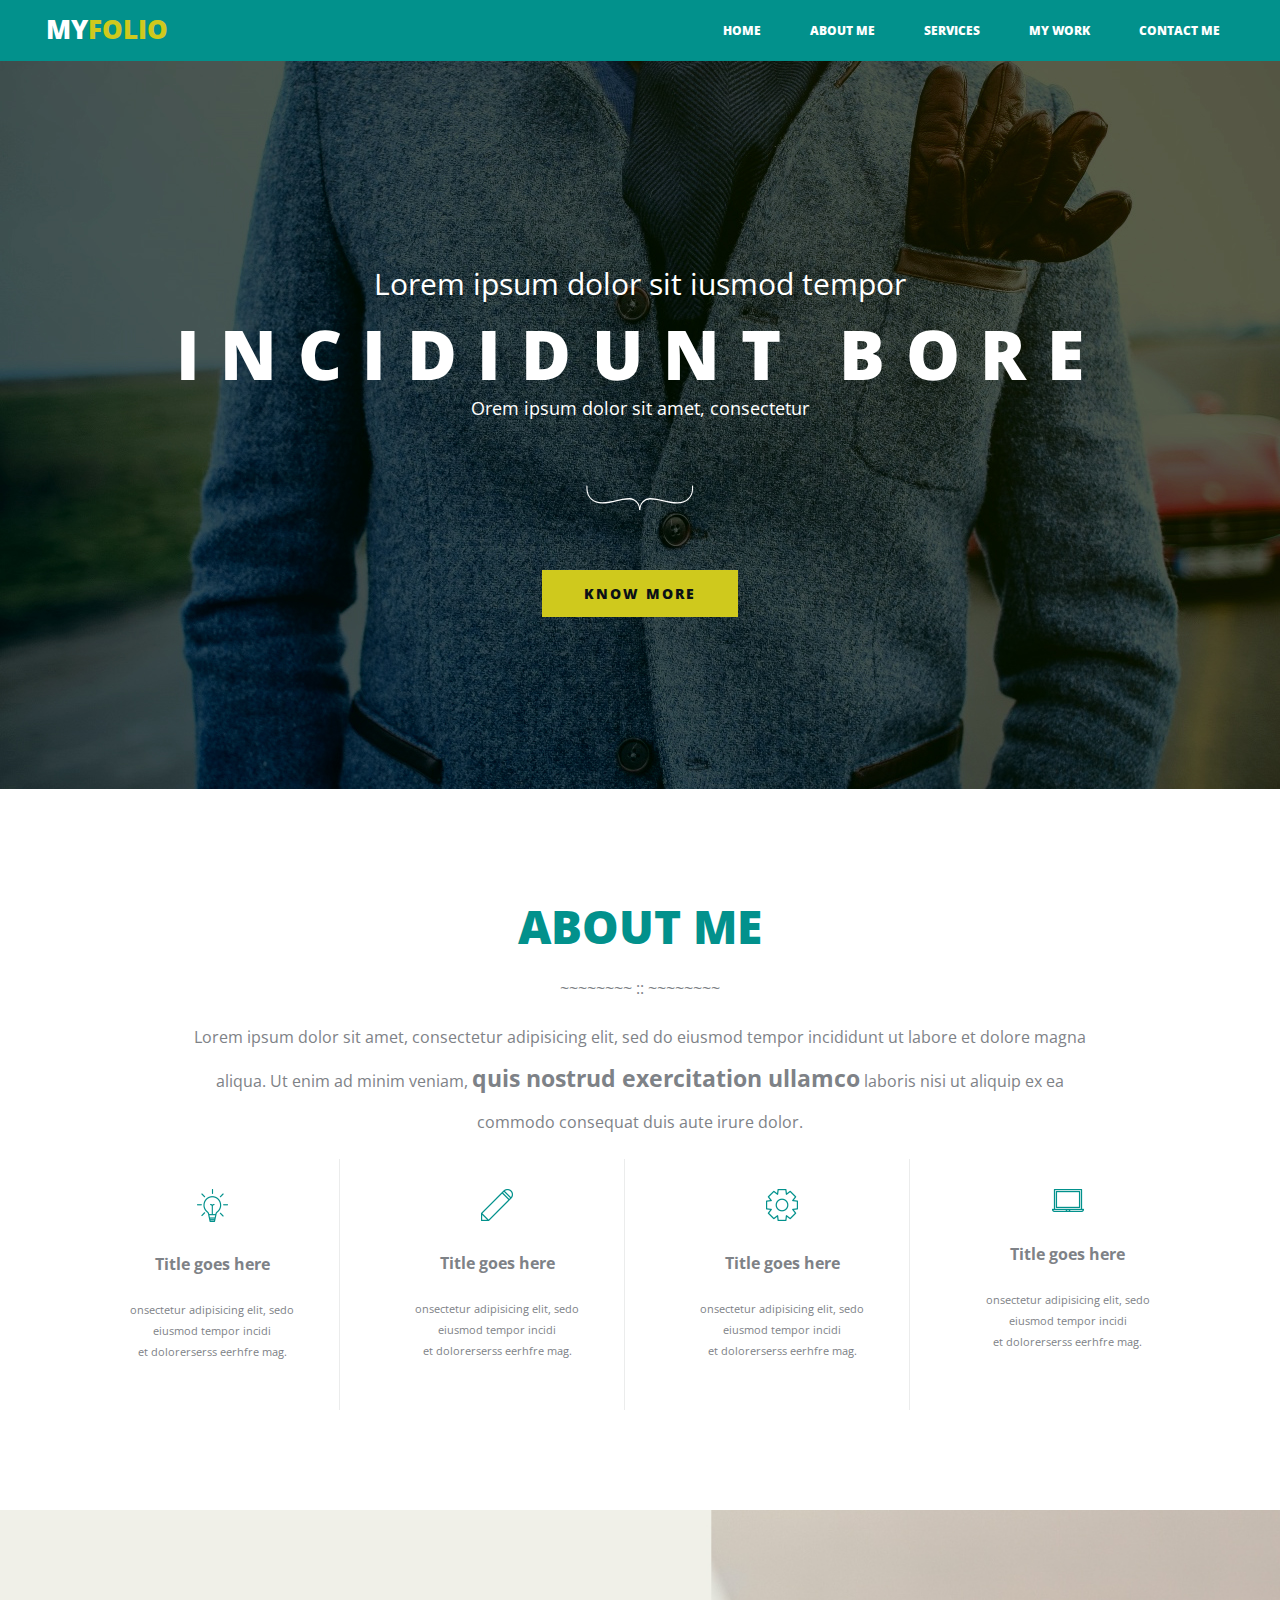
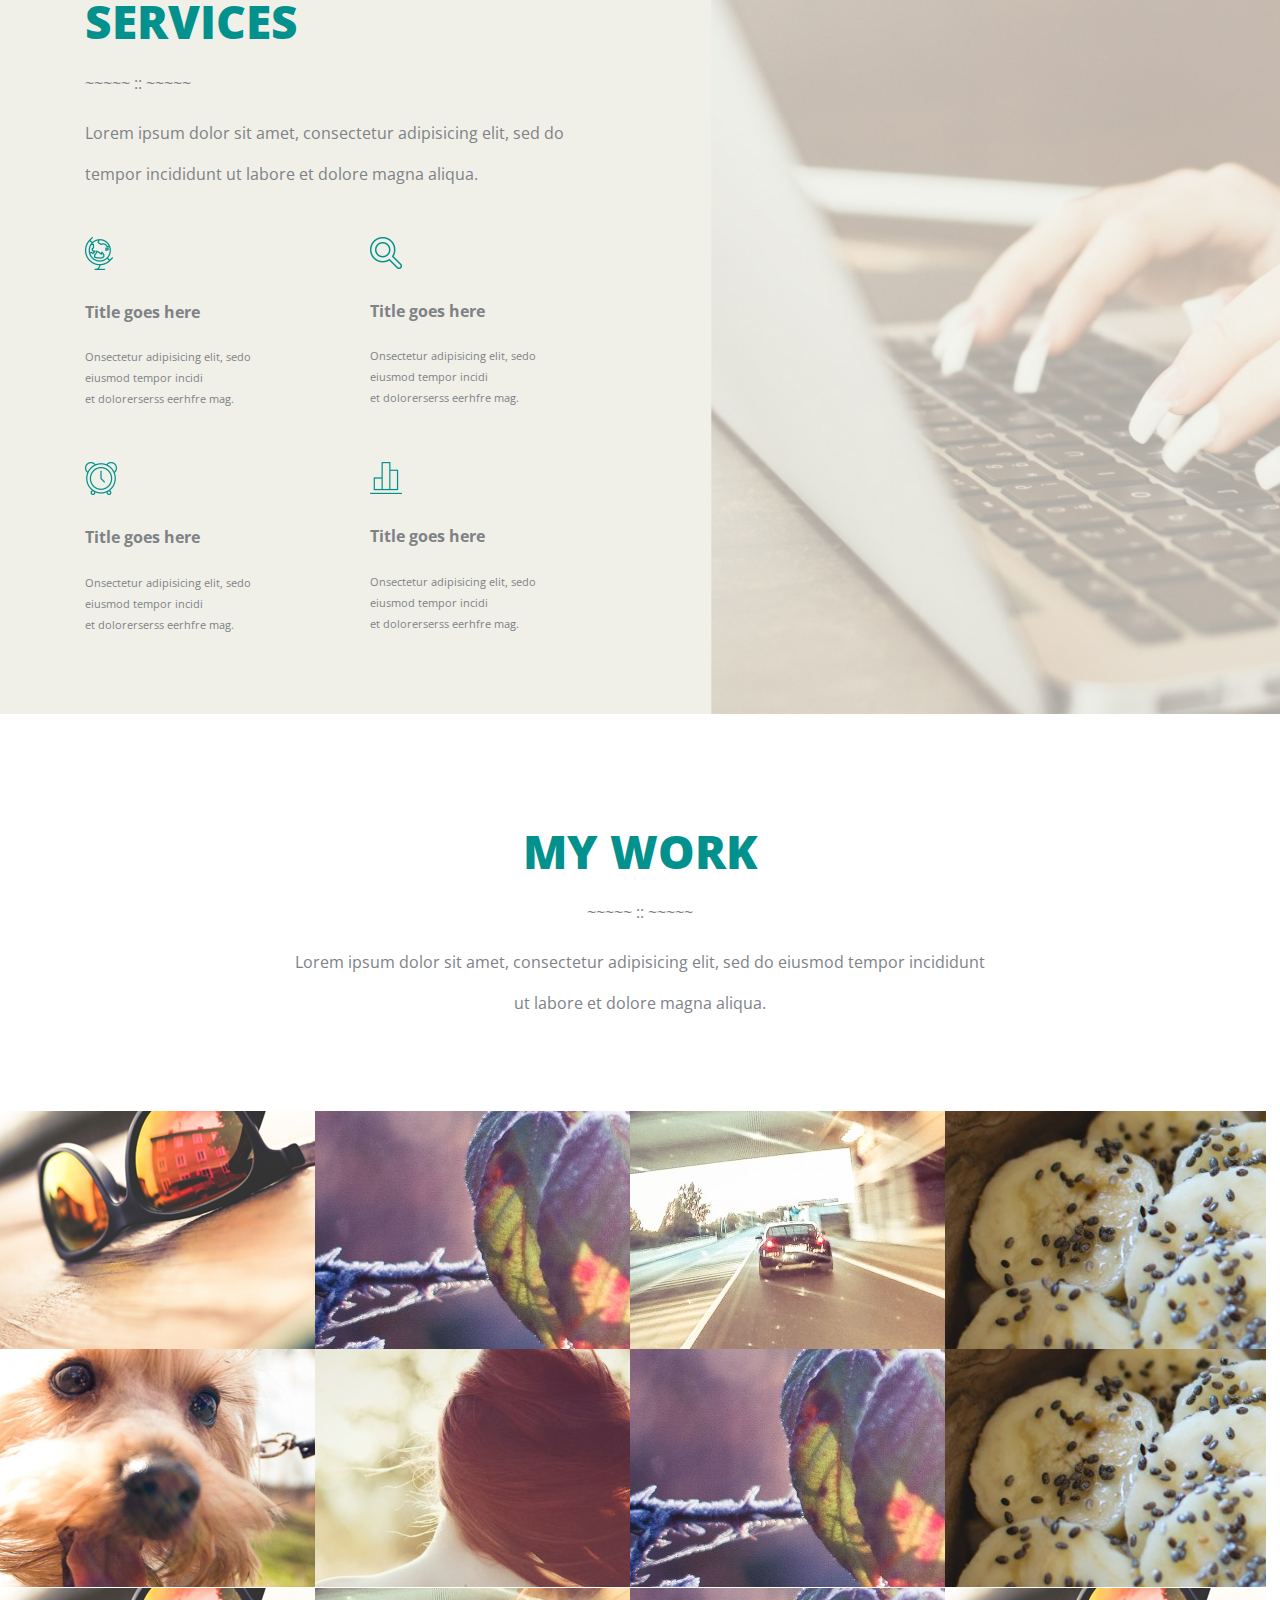
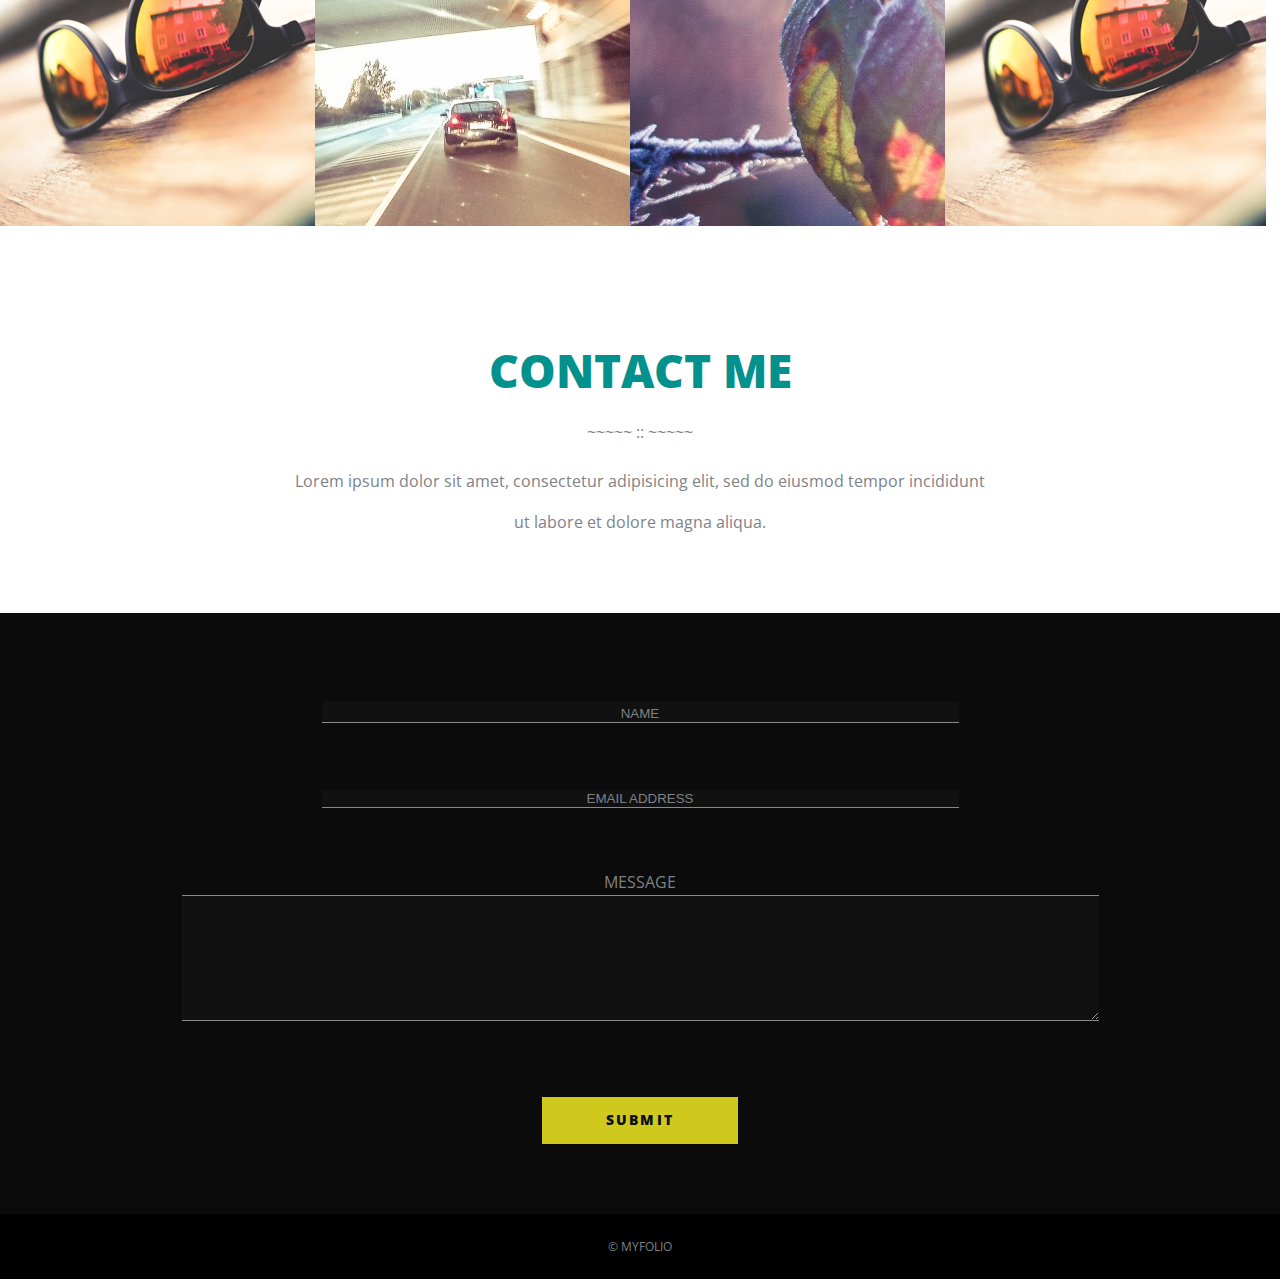
<file: myfolio/index.html>
<!DOCTYPE html>
<html lang="ru">

<head>

	<meta charset="utf-8">

	<title>Title</title>
	<meta name="description" content="">

	<meta http-equiv="X-UA-Compatible" content="IE=edge">
	<meta name="viewport" content="width=device-width, initial-scale=1, maximum-scale=1">

	<meta property="og:image" content="path/to/image.jpg">
	<link rel="shortcut icon" href="img/favicon/favicon.ico" type="image/x-icon">
	<link rel="apple-touch-icon" href="img/favicon/apple-touch-icon.png">
	<link rel="apple-touch-icon" sizes="72x72" href="img/favicon/apple-touch-icon-72x72.png">
	<link rel="apple-touch-icon" sizes="114x114" href="img/favicon/apple-touch-icon-114x114.png">

	<!-- Chrome, Firefox OS and Opera -->
	<meta name="theme-color" content="#000">
	<!-- Windows Phone -->
	<meta name="msapplication-navbutton-color" content="#000">
	<!-- iOS Safari -->
	<meta name="apple-mobile-web-app-status-bar-style" content="#000">

	<style>body { opacity: 0; overflow-x: hidden; } html { background-color: #fff; }</style>

</head>

<body>

	<section class="header">

		<!-- header navigation -->
		<div class="header__nav">
			<div class="container-fluid">
				<div class="row align-items-center justify-content-between">
					<div class="col-lg-4 col-md-4 col-xs-12">
						<div class="header__logo">
							<p>MY<span>FOLIO</span></p>
						</div>
					</div>
					<div class="col-lg-6 col-md-8 col-xs-12">
						<nav class="header__menu">
							<ul>
								<li><a href="#">Home</a></li>
								<li><a href="#">About me</a></li>
								<li><a href="#">Services</a></li>
								<li><a href="#">My work</a></li>
								<li><a href="#">Contact me</a></li>
							</ul>
						</nav>					
					</div>
				</div>
			</div>
		</div>
		<!-- header navigation -->
		
		<div class="header__main">

			<div class="container-fluid">
				<div class="row">
					<div class="col-lg-12">
						<p>Lorem ipsum dolor sit iusmod tempor</p> 
						<h1>incididunt bore</h1>
						<span>Orem ipsum dolor sit amet, consectetur </span> 
					</div>
					<div class="col-lg-12">
						<img src="img/header__figure.svg" alt="figure">
					</div>
					<div class="col-lg-12">
						<button>KNOW MORE</button>
					</div>
				</div>
			</div>

		</div>
		

	</section> <!-- header -->


	<section class="about section__b">
		<div class="container">
			<div class="row">
				<div class="col-lg-10 offset-lg-1">
					<h2>ABOUT ME</h2>
					<span>~~~~~~~~ :: ~~~~~~~~</span>
					<p>Lorem ipsum dolor sit amet, consectetur adipisicing elit, sed do eiusmod tempor incididunt ut labore et dolore magna aliqua. Ut enim ad minim veniam, <strong>quis nostrud exercitation ullamco</strong> laboris nisi ut aliquip ex ea 
					commodo consequat duis aute irure dolor.</p>
				</div>
			</div>
			<div class="about__items">
				<div class="row">

					<div class="col-lg-3 col-md-3 col-xs-3">
						<div class="about__item">
							<img src="img/about_item_1.svg" alt="about_item_1">
							<h4>Title goes here</h4>
							<p>onsectetur adipisicing elit, sedo <br> eiusmod tempor incidi <br>
							et dolorerserss eerhfre mag.</p>
						</div>
					</div>

					<div class="col-lg-3 col-md-3 col-xs-3">
						<div class="about__item">
							<img src="img/about_item_2.svg" alt="about_item_2">
							<h4>Title goes here</h4>
							<p>onsectetur adipisicing elit, sedo <br> eiusmod tempor incidi <br>
							et dolorerserss eerhfre mag.</p>
						</div>
					</div>

					<div class="col-lg-3 col-md-3 col-xs-3">
						<div class="about__item">
							<img src="img/about_item_3.svg" alt="about_item_3">
							<h4>Title goes here</h4>
							<p>onsectetur adipisicing elit, sedo <br> eiusmod tempor incidi <br>
							et dolorerserss eerhfre mag.</p>
						</div>
					</div>

					<div class="col-lg-3 col-md-3 col-xs-3">
						<div class="about__item none">
							<img src="img/about_item_4.svg" alt="about_item_4">
							<h4>Title goes here</h4>
							<p>onsectetur adipisicing elit, sedo <br> eiusmod tempor incidi <br>
							et dolorerserss eerhfre mag.</p>
						</div>
					</div>

				</div>
			</div>
		</div>
	</section>


	<section class="services section__b">
		<div class="container">
			<div class="row">
				<div class="col-lg-6">
					<div class="services__left">
						<h2>SERVICES</h2>
						<span>~~~~~ :: ~~~~~</span>
						<p>Lorem ipsum dolor sit amet, consectetur adipisicing elit, sed do <br>
						tempor incididunt ut labore et dolore magna aliqua.</p> <br>
						<div class="row">
							<div class="col-lg-6 col-md-4">
								<div class="services__left__item">
									<img src="img/services_item_1.svg" alt="services_item_1">
									<h4>Title goes here</h4>
									<p>Onsectetur adipisicing elit, sedo <br> eiusmod tempor incidi <br>
									et dolorerserss eerhfre mag.</p>
								</div>
							</div>
							<div class="col-lg-6 col-md-4">
								<div class="services__left__item">
									<img src="img/services_item_2.svg" alt="services_item_2">
									<h4>Title goes here</h4>
									<p>Onsectetur adipisicing elit, sedo <br> eiusmod tempor incidi <br>
									et dolorerserss eerhfre mag.</p>
								</div>
							</div>
							<div class="w-100"></div>
							<div class="col-lg-6 col-md-4">
								<div class="services__left__item">
									<img src="img/services_item_3.svg" alt="services_item_3">
									<h4>Title goes here</h4>
									<p>Onsectetur adipisicing elit, sedo <br> eiusmod tempor incidi <br>
									et dolorerserss eerhfre mag.</p>
								</div>
							</div>
							<div class="col-lg-6 col-md-4">
								<div class="services__left__item">
									<img src="img/services_item_4.svg" alt="services_item_4">
									<h4>Title goes here</h4>
									<p>Onsectetur adipisicing elit, sedo <br> eiusmod tempor incidi <br>
									et dolorerserss eerhfre mag.</p>
								</div>
							</div>
						</div>
					</div>
				</div>
	<!-- 			<div class="col-lg-6">
					<div class="services__right">
						<img src="img/services.png" alt="services">
					</div>
				</div> -->
			</div>
		</div>
	</section>


	<section class="work section__b">
		<div class="container">
			<div class="row">
				<div class="col-lg-10 offset-lg-1">
					<h2>My Work</h2>
					<span>~~~~~ :: ~~~~~</span>
					<p>Lorem ipsum dolor sit amet, consectetur adipisicing elit, sed do eiusmod tempor incididunt <br>
					ut labore et dolore magna aliqua.</p>
				</div>
			</div>
		</div>

		
		<div class="work__items">

			<div class="work__item">
				<img class="img-fluid" src="img/work_item_1.png" alt="work_item_1">
				<div class="work__item__description">
					<h4>Title goes here</h4>
					<p>onsectetur adipisicing elit, sedo <br> eiusmod tempor incidi <br>
					et dolorerserss eerhfre mag.</p>
				</div>
			</div>
			<div class="work__item">
				<img class="img-fluid" src="img/work_item_2.png" alt="work_item_2">
				<div class="work__item__description">
					<h4>Title goes here</h4>
					<p>onsectetur adipisicing elit, sedo <br> eiusmod tempor incidi <br>
					et dolorerserss eerhfre mag.</p>
				</div>
			</div>
			<div class="work__item">
				<img class="img-fluid" src="img/work_item_3.png" alt="work_item_3">
				<div class="work__item__description">
					<h4>Title goes here</h4>
					<p>onsectetur adipisicing elit, sedo <br> eiusmod tempor incidi <br>
					et dolorerserss eerhfre mag.</p>
				</div>
			</div>
			<div class="work__item">
				<img class="img-fluid" src="img/work_item_4.png" alt="work_item_4">
				<div class="work__item__description">
					<h4>Title goes here</h4>
					<p>onsectetur adipisicing elit, sedo <br> eiusmod tempor incidi <br>
					et dolorerserss eerhfre mag.</p>
				</div>
			</div>
			<div class="work__item">
				<img class="img-fluid" src="img/work_item_5.png" alt="work_item_5">
				<div class="work__item__description">
					<h4>Title goes here</h4>
					<p>onsectetur adipisicing elit, sedo <br> eiusmod tempor incidi <br>
					et dolorerserss eerhfre mag.</p>
				</div>
			</div>
			<div class="work__item">
				<img class="img-fluid" src="img/work_item_6.png" alt="work_item_6">
				<div class="work__item__description">
					<h4>Title goes here</h4>
					<p>onsectetur adipisicing elit, sedo <br> eiusmod tempor incidi <br>
					et dolorerserss eerhfre mag.</p>
				</div>
			</div>
			<div class="work__item">
				<img class="img-fluid" src="img/work_item_2.png" alt="work_item_7">
				<div class="work__item__description">
					<h4>Title goes here</h4>
					<p>onsectetur adipisicing elit, sedo <br> eiusmod tempor incidi <br>
					et dolorerserss eerhfre mag.</p>
				</div>
			</div>
			<div class="work__item">
				<img class="img-fluid" src="img/work_item_4.png" alt="work_item_8">
				<div class="work__item__description">
					<h4>Title goes here</h4>
					<p>onsectetur adipisicing elit, sedo <br> eiusmod tempor incidi <br>
					et dolorerserss eerhfre mag.</p>
				</div>
			</div>
			<div class="work__item">
				<img class="img-fluid" src="img/work_item_1.png" alt="work_item_9">
				<div class="work__item__description">
					<h4>Title goes here</h4>
					<p>onsectetur adipisicing elit, sedo <br> eiusmod tempor incidi <br>
					et dolorerserss eerhfre mag.</p>
				</div>
			</div>
			<div class="work__item">
				<img class="img-fluid" src="img/work_item_3.png" alt="work_item_10">
				<div class="work__item__description">
					<h4>Title goes here</h4>
					<p>onsectetur adipisicing elit, sedo <br> eiusmod tempor incidi <br>
					et dolorerserss eerhfre mag.</p>
				</div>
			</div>
			<div class="work__item">
				<img class="img-fluid" src="img/work_item_2.png" alt="work_item_11">
				<div class="work__item__description">
					<h4>Title goes here</h4>
					<p>onsectetur adipisicing elit, sedo <br> eiusmod tempor incidi <br>
					et dolorerserss eerhfre mag.</p>
				</div>
			</div>
			<div class="work__item">
				<img class="img-fluid" src="img/work_item_1.png" alt="work_item_12">
				<div class="work__item__description">
					<h4>Title goes here</h4>
					<p>onsectetur adipisicing elit, sedo <br> eiusmod tempor incidi <br>
					et dolorerserss eerhfre mag.</p>
				</div>
			</div>

		</div>


	</section>

	

	<section class="contact section__b">
		<div class="container">
			<div class="row">
				<div class="col-lg-10 offset-lg-1">
					<h2>Contact Me</h2>
					<span>~~~~~ :: ~~~~~</span>
					<p>Lorem ipsum dolor sit amet, consectetur adipisicing elit, sed do eiusmod tempor incididunt <br>
					ut labore et dolore magna aliqua.</p>
				</div>
			</div>
		</div>
	</section>

	<section class="form">
		<div class="container">
			<div class="row">
				<div class="col-lg-10 offset-lg-1">
					<form action="#">
						<p><input class="form__name" type="text" value="Name"></p> <br>
						<p><input class="form__email" type="text" value="Email Address"></p> <br>
						<p><label>Message</label><textarea class="form__message" cols="48" rows="8"></textarea>
						</p>
						<button>Submit</button>
					</form>
				</div>
			</div>
		</div>
	</section>

	<footer>
		<div class="container">
			<div class="row">
				<div class="col-lg-12">
					<p>© Myfolio</p>
				</div>
			</div>
		</div>
	</footer>

	
	<link rel="stylesheet" href="css/main.min.css">
	<script src="js/scripts.min.js"></script>

</body>
</html>
</file>
<file: myfolio/css/main.min.css>
/*!
 * Bootstrap Grid v4.0.0-beta.3 (https://getbootstrap.com)
 * Copyright 2011-2017 The Bootstrap Authors
 * Copyright 2011-2017 Twitter, Inc.
 * Licensed under MIT (https://github.com/twbs/bootstrap/blob/master/LICENSE)
 */@import url(https://fonts.googleapis.com/css?family=Open+Sans:400,800);@-ms-viewport{width:device-width}html{-webkit-box-sizing:border-box;box-sizing:border-box;-ms-overflow-style:scrollbar}*,::after,::before{-webkit-box-sizing:inherit;box-sizing:inherit}.container{width:100%;padding-right:15px;padding-left:15px;margin-right:auto;margin-left:auto}@media (min-width:576px){.container{max-width:540px}}@media (min-width:768px){.container{max-width:720px}}@media (min-width:992px){.container{max-width:960px}}@media (min-width:1200px){.container{max-width:1140px}}.container-fluid{width:100%;padding-right:15px;padding-left:15px;margin-right:auto;margin-left:auto}.row{display:-webkit-box;display:-ms-flexbox;display:-webkit-flex;display:flex;-ms-flex-wrap:wrap;-webkit-flex-wrap:wrap;flex-wrap:wrap;margin-right:-15px;margin-left:-15px}.no-gutters{margin-right:0;margin-left:0}.no-gutters>.col,.no-gutters>[class*=col-]{padding-right:0;padding-left:0}.col,.col-1,.col-10,.col-11,.col-12,.col-2,.col-3,.col-4,.col-5,.col-6,.col-7,.col-8,.col-9,.col-auto,.col-lg,.col-lg-1,.col-lg-10,.col-lg-11,.col-lg-12,.col-lg-2,.col-lg-3,.col-lg-4,.col-lg-5,.col-lg-6,.col-lg-7,.col-lg-8,.col-lg-9,.col-lg-auto,.col-md,.col-md-1,.col-md-10,.col-md-11,.col-md-12,.col-md-2,.col-md-3,.col-md-4,.col-md-5,.col-md-6,.col-md-7,.col-md-8,.col-md-9,.col-md-auto,.col-sm,.col-sm-1,.col-sm-10,.col-sm-11,.col-sm-12,.col-sm-2,.col-sm-3,.col-sm-4,.col-sm-5,.col-sm-6,.col-sm-7,.col-sm-8,.col-sm-9,.col-sm-auto,.col-xl,.col-xl-1,.col-xl-10,.col-xl-11,.col-xl-12,.col-xl-2,.col-xl-3,.col-xl-4,.col-xl-5,.col-xl-6,.col-xl-7,.col-xl-8,.col-xl-9,.col-xl-auto{position:relative;width:100%;min-height:1px;padding-right:15px;padding-left:15px}.col{-ms-flex-preferred-size:0;-webkit-flex-basis:0;flex-basis:0;-webkit-box-flex:1;-ms-flex-positive:1;-webkit-flex-grow:1;flex-grow:1;max-width:100%}.col-auto{-webkit-box-flex:0;-ms-flex:0 0 auto;-webkit-flex:0 0 auto;flex:0 0 auto;width:auto;max-width:none}.col-1{-webkit-box-flex:0;-ms-flex:0 0 8.333333%;-webkit-flex:0 0 8.333333%;flex:0 0 8.333333%;max-width:8.333333%}.col-2{-webkit-box-flex:0;-ms-flex:0 0 16.666667%;-webkit-flex:0 0 16.666667%;flex:0 0 16.666667%;max-width:16.666667%}.col-3{-webkit-box-flex:0;-ms-flex:0 0 25%;-webkit-flex:0 0 25%;flex:0 0 25%;max-width:25%}.col-4{-webkit-box-flex:0;-ms-flex:0 0 33.333333%;-webkit-flex:0 0 33.333333%;flex:0 0 33.333333%;max-width:33.333333%}.col-5{-webkit-box-flex:0;-ms-flex:0 0 41.666667%;-webkit-flex:0 0 41.666667%;flex:0 0 41.666667%;max-width:41.666667%}.col-6{-webkit-box-flex:0;-ms-flex:0 0 50%;-webkit-flex:0 0 50%;flex:0 0 50%;max-width:50%}.col-7{-webkit-box-flex:0;-ms-flex:0 0 58.333333%;-webkit-flex:0 0 58.333333%;flex:0 0 58.333333%;max-width:58.333333%}.col-8{-webkit-box-flex:0;-ms-flex:0 0 66.666667%;-webkit-flex:0 0 66.666667%;flex:0 0 66.666667%;max-width:66.666667%}.col-9{-webkit-box-flex:0;-ms-flex:0 0 75%;-webkit-flex:0 0 75%;flex:0 0 75%;max-width:75%}.col-10{-webkit-box-flex:0;-ms-flex:0 0 83.333333%;-webkit-flex:0 0 83.333333%;flex:0 0 83.333333%;max-width:83.333333%}.col-11{-webkit-box-flex:0;-ms-flex:0 0 91.666667%;-webkit-flex:0 0 91.666667%;flex:0 0 91.666667%;max-width:91.666667%}.col-12{-webkit-box-flex:0;-ms-flex:0 0 100%;-webkit-flex:0 0 100%;flex:0 0 100%;max-width:100%}.order-first{-webkit-box-ordinal-group:0;-ms-flex-order:-1;-webkit-order:-1;order:-1}.order-1{-webkit-box-ordinal-group:2;-ms-flex-order:1;-webkit-order:1;order:1}.order-2{-webkit-box-ordinal-group:3;-ms-flex-order:2;-webkit-order:2;order:2}.order-3{-webkit-box-ordinal-group:4;-ms-flex-order:3;-webkit-order:3;order:3}.order-4{-webkit-box-ordinal-group:5;-ms-flex-order:4;-webkit-order:4;order:4}.order-5{-webkit-box-ordinal-group:6;-ms-flex-order:5;-webkit-order:5;order:5}.order-6{-webkit-box-ordinal-group:7;-ms-flex-order:6;-webkit-order:6;order:6}.order-7{-webkit-box-ordinal-group:8;-ms-flex-order:7;-webkit-order:7;order:7}.order-8{-webkit-box-ordinal-group:9;-ms-flex-order:8;-webkit-order:8;order:8}.order-9{-webkit-box-ordinal-group:10;-ms-flex-order:9;-webkit-order:9;order:9}.order-10{-webkit-box-ordinal-group:11;-ms-flex-order:10;-webkit-order:10;order:10}.order-11{-webkit-box-ordinal-group:12;-ms-flex-order:11;-webkit-order:11;order:11}.order-12{-webkit-box-ordinal-group:13;-ms-flex-order:12;-webkit-order:12;order:12}.offset-1{margin-left:8.333333%}.offset-2{margin-left:16.666667%}.offset-3{margin-left:25%}.offset-4{margin-left:33.333333%}.offset-5{margin-left:41.666667%}.offset-6{margin-left:50%}.offset-7{margin-left:58.333333%}.offset-8{margin-left:66.666667%}.offset-9{margin-left:75%}.offset-10{margin-left:83.333333%}.offset-11{margin-left:91.666667%}@media (min-width:576px){.col-sm{-ms-flex-preferred-size:0;-webkit-flex-basis:0;flex-basis:0;-webkit-box-flex:1;-ms-flex-positive:1;-webkit-flex-grow:1;flex-grow:1;max-width:100%}.col-sm-auto{-webkit-box-flex:0;-ms-flex:0 0 auto;-webkit-flex:0 0 auto;flex:0 0 auto;width:auto;max-width:none}.col-sm-1{-webkit-box-flex:0;-ms-flex:0 0 8.333333%;-webkit-flex:0 0 8.333333%;flex:0 0 8.333333%;max-width:8.333333%}.col-sm-2{-webkit-box-flex:0;-ms-flex:0 0 16.666667%;-webkit-flex:0 0 16.666667%;flex:0 0 16.666667%;max-width:16.666667%}.col-sm-3{-webkit-box-flex:0;-ms-flex:0 0 25%;-webkit-flex:0 0 25%;flex:0 0 25%;max-width:25%}.col-sm-4{-webkit-box-flex:0;-ms-flex:0 0 33.333333%;-webkit-flex:0 0 33.333333%;flex:0 0 33.333333%;max-width:33.333333%}.col-sm-5{-webkit-box-flex:0;-ms-flex:0 0 41.666667%;-webkit-flex:0 0 41.666667%;flex:0 0 41.666667%;max-width:41.666667%}.col-sm-6{-webkit-box-flex:0;-ms-flex:0 0 50%;-webkit-flex:0 0 50%;flex:0 0 50%;max-width:50%}.col-sm-7{-webkit-box-flex:0;-ms-flex:0 0 58.333333%;-webkit-flex:0 0 58.333333%;flex:0 0 58.333333%;max-width:58.333333%}.col-sm-8{-webkit-box-flex:0;-ms-flex:0 0 66.666667%;-webkit-flex:0 0 66.666667%;flex:0 0 66.666667%;max-width:66.666667%}.col-sm-9{-webkit-box-flex:0;-ms-flex:0 0 75%;-webkit-flex:0 0 75%;flex:0 0 75%;max-width:75%}.col-sm-10{-webkit-box-flex:0;-ms-flex:0 0 83.333333%;-webkit-flex:0 0 83.333333%;flex:0 0 83.333333%;max-width:83.333333%}.col-sm-11{-webkit-box-flex:0;-ms-flex:0 0 91.666667%;-webkit-flex:0 0 91.666667%;flex:0 0 91.666667%;max-width:91.666667%}.col-sm-12{-webkit-box-flex:0;-ms-flex:0 0 100%;-webkit-flex:0 0 100%;flex:0 0 100%;max-width:100%}.order-sm-first{-webkit-box-ordinal-group:0;-ms-flex-order:-1;-webkit-order:-1;order:-1}.order-sm-1{-webkit-box-ordinal-group:2;-ms-flex-order:1;-webkit-order:1;order:1}.order-sm-2{-webkit-box-ordinal-group:3;-ms-flex-order:2;-webkit-order:2;order:2}.order-sm-3{-webkit-box-ordinal-group:4;-ms-flex-order:3;-webkit-order:3;order:3}.order-sm-4{-webkit-box-ordinal-group:5;-ms-flex-order:4;-webkit-order:4;order:4}.order-sm-5{-webkit-box-ordinal-group:6;-ms-flex-order:5;-webkit-order:5;order:5}.order-sm-6{-webkit-box-ordinal-group:7;-ms-flex-order:6;-webkit-order:6;order:6}.order-sm-7{-webkit-box-ordinal-group:8;-ms-flex-order:7;-webkit-order:7;order:7}.order-sm-8{-webkit-box-ordinal-group:9;-ms-flex-order:8;-webkit-order:8;order:8}.order-sm-9{-webkit-box-ordinal-group:10;-ms-flex-order:9;-webkit-order:9;order:9}.order-sm-10{-webkit-box-ordinal-group:11;-ms-flex-order:10;-webkit-order:10;order:10}.order-sm-11{-webkit-box-ordinal-group:12;-ms-flex-order:11;-webkit-order:11;order:11}.order-sm-12{-webkit-box-ordinal-group:13;-ms-flex-order:12;-webkit-order:12;order:12}.offset-sm-0{margin-left:0}.offset-sm-1{margin-left:8.333333%}.offset-sm-2{margin-left:16.666667%}.offset-sm-3{margin-left:25%}.offset-sm-4{margin-left:33.333333%}.offset-sm-5{margin-left:41.666667%}.offset-sm-6{margin-left:50%}.offset-sm-7{margin-left:58.333333%}.offset-sm-8{margin-left:66.666667%}.offset-sm-9{margin-left:75%}.offset-sm-10{margin-left:83.333333%}.offset-sm-11{margin-left:91.666667%}}@media (min-width:768px){.col-md{-ms-flex-preferred-size:0;-webkit-flex-basis:0;flex-basis:0;-webkit-box-flex:1;-ms-flex-positive:1;-webkit-flex-grow:1;flex-grow:1;max-width:100%}.col-md-auto{-webkit-box-flex:0;-ms-flex:0 0 auto;-webkit-flex:0 0 auto;flex:0 0 auto;width:auto;max-width:none}.col-md-1{-webkit-box-flex:0;-ms-flex:0 0 8.333333%;-webkit-flex:0 0 8.333333%;flex:0 0 8.333333%;max-width:8.333333%}.col-md-2{-webkit-box-flex:0;-ms-flex:0 0 16.666667%;-webkit-flex:0 0 16.666667%;flex:0 0 16.666667%;max-width:16.666667%}.col-md-3{-webkit-box-flex:0;-ms-flex:0 0 25%;-webkit-flex:0 0 25%;flex:0 0 25%;max-width:25%}.col-md-4{-webkit-box-flex:0;-ms-flex:0 0 33.333333%;-webkit-flex:0 0 33.333333%;flex:0 0 33.333333%;max-width:33.333333%}.col-md-5{-webkit-box-flex:0;-ms-flex:0 0 41.666667%;-webkit-flex:0 0 41.666667%;flex:0 0 41.666667%;max-width:41.666667%}.col-md-6{-webkit-box-flex:0;-ms-flex:0 0 50%;-webkit-flex:0 0 50%;flex:0 0 50%;max-width:50%}.col-md-7{-webkit-box-flex:0;-ms-flex:0 0 58.333333%;-webkit-flex:0 0 58.333333%;flex:0 0 58.333333%;max-width:58.333333%}.col-md-8{-webkit-box-flex:0;-ms-flex:0 0 66.666667%;-webkit-flex:0 0 66.666667%;flex:0 0 66.666667%;max-width:66.666667%}.col-md-9{-webkit-box-flex:0;-ms-flex:0 0 75%;-webkit-flex:0 0 75%;flex:0 0 75%;max-width:75%}.col-md-10{-webkit-box-flex:0;-ms-flex:0 0 83.333333%;-webkit-flex:0 0 83.333333%;flex:0 0 83.333333%;max-width:83.333333%}.col-md-11{-webkit-box-flex:0;-ms-flex:0 0 91.666667%;-webkit-flex:0 0 91.666667%;flex:0 0 91.666667%;max-width:91.666667%}.col-md-12{-webkit-box-flex:0;-ms-flex:0 0 100%;-webkit-flex:0 0 100%;flex:0 0 100%;max-width:100%}.order-md-first{-webkit-box-ordinal-group:0;-ms-flex-order:-1;-webkit-order:-1;order:-1}.order-md-1{-webkit-box-ordinal-group:2;-ms-flex-order:1;-webkit-order:1;order:1}.order-md-2{-webkit-box-ordinal-group:3;-ms-flex-order:2;-webkit-order:2;order:2}.order-md-3{-webkit-box-ordinal-group:4;-ms-flex-order:3;-webkit-order:3;order:3}.order-md-4{-webkit-box-ordinal-group:5;-ms-flex-order:4;-webkit-order:4;order:4}.order-md-5{-webkit-box-ordinal-group:6;-ms-flex-order:5;-webkit-order:5;order:5}.order-md-6{-webkit-box-ordinal-group:7;-ms-flex-order:6;-webkit-order:6;order:6}.order-md-7{-webkit-box-ordinal-group:8;-ms-flex-order:7;-webkit-order:7;order:7}.order-md-8{-webkit-box-ordinal-group:9;-ms-flex-order:8;-webkit-order:8;order:8}.order-md-9{-webkit-box-ordinal-group:10;-ms-flex-order:9;-webkit-order:9;order:9}.order-md-10{-webkit-box-ordinal-group:11;-ms-flex-order:10;-webkit-order:10;order:10}.order-md-11{-webkit-box-ordinal-group:12;-ms-flex-order:11;-webkit-order:11;order:11}.order-md-12{-webkit-box-ordinal-group:13;-ms-flex-order:12;-webkit-order:12;order:12}.offset-md-0{margin-left:0}.offset-md-1{margin-left:8.333333%}.offset-md-2{margin-left:16.666667%}.offset-md-3{margin-left:25%}.offset-md-4{margin-left:33.333333%}.offset-md-5{margin-left:41.666667%}.offset-md-6{margin-left:50%}.offset-md-7{margin-left:58.333333%}.offset-md-8{margin-left:66.666667%}.offset-md-9{margin-left:75%}.offset-md-10{margin-left:83.333333%}.offset-md-11{margin-left:91.666667%}}@media (min-width:992px){.col-lg{-ms-flex-preferred-size:0;-webkit-flex-basis:0;flex-basis:0;-webkit-box-flex:1;-ms-flex-positive:1;-webkit-flex-grow:1;flex-grow:1;max-width:100%}.col-lg-auto{-webkit-box-flex:0;-ms-flex:0 0 auto;-webkit-flex:0 0 auto;flex:0 0 auto;width:auto;max-width:none}.col-lg-1{-webkit-box-flex:0;-ms-flex:0 0 8.333333%;-webkit-flex:0 0 8.333333%;flex:0 0 8.333333%;max-width:8.333333%}.col-lg-2{-webkit-box-flex:0;-ms-flex:0 0 16.666667%;-webkit-flex:0 0 16.666667%;flex:0 0 16.666667%;max-width:16.666667%}.col-lg-3{-webkit-box-flex:0;-ms-flex:0 0 25%;-webkit-flex:0 0 25%;flex:0 0 25%;max-width:25%}.col-lg-4{-webkit-box-flex:0;-ms-flex:0 0 33.333333%;-webkit-flex:0 0 33.333333%;flex:0 0 33.333333%;max-width:33.333333%}.col-lg-5{-webkit-box-flex:0;-ms-flex:0 0 41.666667%;-webkit-flex:0 0 41.666667%;flex:0 0 41.666667%;max-width:41.666667%}.col-lg-6{-webkit-box-flex:0;-ms-flex:0 0 50%;-webkit-flex:0 0 50%;flex:0 0 50%;max-width:50%}.col-lg-7{-webkit-box-flex:0;-ms-flex:0 0 58.333333%;-webkit-flex:0 0 58.333333%;flex:0 0 58.333333%;max-width:58.333333%}.col-lg-8{-webkit-box-flex:0;-ms-flex:0 0 66.666667%;-webkit-flex:0 0 66.666667%;flex:0 0 66.666667%;max-width:66.666667%}.col-lg-9{-webkit-box-flex:0;-ms-flex:0 0 75%;-webkit-flex:0 0 75%;flex:0 0 75%;max-width:75%}.col-lg-10{-webkit-box-flex:0;-ms-flex:0 0 83.333333%;-webkit-flex:0 0 83.333333%;flex:0 0 83.333333%;max-width:83.333333%}.col-lg-11{-webkit-box-flex:0;-ms-flex:0 0 91.666667%;-webkit-flex:0 0 91.666667%;flex:0 0 91.666667%;max-width:91.666667%}.col-lg-12{-webkit-box-flex:0;-ms-flex:0 0 100%;-webkit-flex:0 0 100%;flex:0 0 100%;max-width:100%}.order-lg-first{-webkit-box-ordinal-group:0;-ms-flex-order:-1;-webkit-order:-1;order:-1}.order-lg-1{-webkit-box-ordinal-group:2;-ms-flex-order:1;-webkit-order:1;order:1}.order-lg-2{-webkit-box-ordinal-group:3;-ms-flex-order:2;-webkit-order:2;order:2}.order-lg-3{-webkit-box-ordinal-group:4;-ms-flex-order:3;-webkit-order:3;order:3}.order-lg-4{-webkit-box-ordinal-group:5;-ms-flex-order:4;-webkit-order:4;order:4}.order-lg-5{-webkit-box-ordinal-group:6;-ms-flex-order:5;-webkit-order:5;order:5}.order-lg-6{-webkit-box-ordinal-group:7;-ms-flex-order:6;-webkit-order:6;order:6}.order-lg-7{-webkit-box-ordinal-group:8;-ms-flex-order:7;-webkit-order:7;order:7}.order-lg-8{-webkit-box-ordinal-group:9;-ms-flex-order:8;-webkit-order:8;order:8}.order-lg-9{-webkit-box-ordinal-group:10;-ms-flex-order:9;-webkit-order:9;order:9}.order-lg-10{-webkit-box-ordinal-group:11;-ms-flex-order:10;-webkit-order:10;order:10}.order-lg-11{-webkit-box-ordinal-group:12;-ms-flex-order:11;-webkit-order:11;order:11}.order-lg-12{-webkit-box-ordinal-group:13;-ms-flex-order:12;-webkit-order:12;order:12}.offset-lg-0{margin-left:0}.offset-lg-1{margin-left:8.333333%}.offset-lg-2{margin-left:16.666667%}.offset-lg-3{margin-left:25%}.offset-lg-4{margin-left:33.333333%}.offset-lg-5{margin-left:41.666667%}.offset-lg-6{margin-left:50%}.offset-lg-7{margin-left:58.333333%}.offset-lg-8{margin-left:66.666667%}.offset-lg-9{margin-left:75%}.offset-lg-10{margin-left:83.333333%}.offset-lg-11{margin-left:91.666667%}}@media (min-width:1200px){.col-xl{-ms-flex-preferred-size:0;-webkit-flex-basis:0;flex-basis:0;-webkit-box-flex:1;-ms-flex-positive:1;-webkit-flex-grow:1;flex-grow:1;max-width:100%}.col-xl-auto{-webkit-box-flex:0;-ms-flex:0 0 auto;-webkit-flex:0 0 auto;flex:0 0 auto;width:auto;max-width:none}.col-xl-1{-webkit-box-flex:0;-ms-flex:0 0 8.333333%;-webkit-flex:0 0 8.333333%;flex:0 0 8.333333%;max-width:8.333333%}.col-xl-2{-webkit-box-flex:0;-ms-flex:0 0 16.666667%;-webkit-flex:0 0 16.666667%;flex:0 0 16.666667%;max-width:16.666667%}.col-xl-3{-webkit-box-flex:0;-ms-flex:0 0 25%;-webkit-flex:0 0 25%;flex:0 0 25%;max-width:25%}.col-xl-4{-webkit-box-flex:0;-ms-flex:0 0 33.333333%;-webkit-flex:0 0 33.333333%;flex:0 0 33.333333%;max-width:33.333333%}.col-xl-5{-webkit-box-flex:0;-ms-flex:0 0 41.666667%;-webkit-flex:0 0 41.666667%;flex:0 0 41.666667%;max-width:41.666667%}.col-xl-6{-webkit-box-flex:0;-ms-flex:0 0 50%;-webkit-flex:0 0 50%;flex:0 0 50%;max-width:50%}.col-xl-7{-webkit-box-flex:0;-ms-flex:0 0 58.333333%;-webkit-flex:0 0 58.333333%;flex:0 0 58.333333%;max-width:58.333333%}.col-xl-8{-webkit-box-flex:0;-ms-flex:0 0 66.666667%;-webkit-flex:0 0 66.666667%;flex:0 0 66.666667%;max-width:66.666667%}.col-xl-9{-webkit-box-flex:0;-ms-flex:0 0 75%;-webkit-flex:0 0 75%;flex:0 0 75%;max-width:75%}.col-xl-10{-webkit-box-flex:0;-ms-flex:0 0 83.333333%;-webkit-flex:0 0 83.333333%;flex:0 0 83.333333%;max-width:83.333333%}.col-xl-11{-webkit-box-flex:0;-ms-flex:0 0 91.666667%;-webkit-flex:0 0 91.666667%;flex:0 0 91.666667%;max-width:91.666667%}.col-xl-12{-webkit-box-flex:0;-ms-flex:0 0 100%;-webkit-flex:0 0 100%;flex:0 0 100%;max-width:100%}.order-xl-first{-webkit-box-ordinal-group:0;-ms-flex-order:-1;-webkit-order:-1;order:-1}.order-xl-1{-webkit-box-ordinal-group:2;-ms-flex-order:1;-webkit-order:1;order:1}.order-xl-2{-webkit-box-ordinal-group:3;-ms-flex-order:2;-webkit-order:2;order:2}.order-xl-3{-webkit-box-ordinal-group:4;-ms-flex-order:3;-webkit-order:3;order:3}.order-xl-4{-webkit-box-ordinal-group:5;-ms-flex-order:4;-webkit-order:4;order:4}.order-xl-5{-webkit-box-ordinal-group:6;-ms-flex-order:5;-webkit-order:5;order:5}.order-xl-6{-webkit-box-ordinal-group:7;-ms-flex-order:6;-webkit-order:6;order:6}.order-xl-7{-webkit-box-ordinal-group:8;-ms-flex-order:7;-webkit-order:7;order:7}.order-xl-8{-webkit-box-ordinal-group:9;-ms-flex-order:8;-webkit-order:8;order:8}.order-xl-9{-webkit-box-ordinal-group:10;-ms-flex-order:9;-webkit-order:9;order:9}.order-xl-10{-webkit-box-ordinal-group:11;-ms-flex-order:10;-webkit-order:10;order:10}.order-xl-11{-webkit-box-ordinal-group:12;-ms-flex-order:11;-webkit-order:11;order:11}.order-xl-12{-webkit-box-ordinal-group:13;-ms-flex-order:12;-webkit-order:12;order:12}.offset-xl-0{margin-left:0}.offset-xl-1{margin-left:8.333333%}.offset-xl-2{margin-left:16.666667%}.offset-xl-3{margin-left:25%}.offset-xl-4{margin-left:33.333333%}.offset-xl-5{margin-left:41.666667%}.offset-xl-6{margin-left:50%}.offset-xl-7{margin-left:58.333333%}.offset-xl-8{margin-left:66.666667%}.offset-xl-9{margin-left:75%}.offset-xl-10{margin-left:83.333333%}.offset-xl-11{margin-left:91.666667%}}.flex-row{-webkit-box-orient:horizontal!important;-webkit-box-direction:normal!important;-ms-flex-direction:row!important;-webkit-flex-direction:row!important;flex-direction:row!important}.flex-column{-webkit-box-orient:vertical!important;-webkit-box-direction:normal!important;-ms-flex-direction:column!important;-webkit-flex-direction:column!important;flex-direction:column!important}.flex-row-reverse{-webkit-box-orient:horizontal!important;-webkit-box-direction:reverse!important;-ms-flex-direction:row-reverse!important;-webkit-flex-direction:row-reverse!important;flex-direction:row-reverse!important}.flex-column-reverse{-webkit-box-orient:vertical!important;-webkit-box-direction:reverse!important;-ms-flex-direction:column-reverse!important;-webkit-flex-direction:column-reverse!important;flex-direction:column-reverse!important}.flex-wrap{-ms-flex-wrap:wrap!important;-webkit-flex-wrap:wrap!important;flex-wrap:wrap!important}.flex-nowrap{-ms-flex-wrap:nowrap!important;-webkit-flex-wrap:nowrap!important;flex-wrap:nowrap!important}.flex-wrap-reverse{-ms-flex-wrap:wrap-reverse!important;-webkit-flex-wrap:wrap-reverse!important;flex-wrap:wrap-reverse!important}.justify-content-start{-webkit-box-pack:start!important;-ms-flex-pack:start!important;-webkit-justify-content:flex-start!important;justify-content:flex-start!important}.justify-content-end{-webkit-box-pack:end!important;-ms-flex-pack:end!important;-webkit-justify-content:flex-end!important;justify-content:flex-end!important}.justify-content-center{-webkit-box-pack:center!important;-ms-flex-pack:center!important;-webkit-justify-content:center!important;justify-content:center!important}.justify-content-between{-webkit-box-pack:justify!important;-ms-flex-pack:justify!important;-webkit-justify-content:space-between!important;justify-content:space-between!important}.justify-content-around{-ms-flex-pack:distribute!important;-webkit-justify-content:space-around!important;justify-content:space-around!important}.align-items-start{-webkit-box-align:start!important;-ms-flex-align:start!important;-webkit-align-items:flex-start!important;align-items:flex-start!important}.align-items-end{-webkit-box-align:end!important;-ms-flex-align:end!important;-webkit-align-items:flex-end!important;align-items:flex-end!important}.align-items-center{-webkit-box-align:center!important;-ms-flex-align:center!important;-webkit-align-items:center!important;align-items:center!important}.align-items-baseline{-webkit-box-align:baseline!important;-ms-flex-align:baseline!important;-webkit-align-items:baseline!important;align-items:baseline!important}.align-items-stretch{-webkit-box-align:stretch!important;-ms-flex-align:stretch!important;-webkit-align-items:stretch!important;align-items:stretch!important}.align-content-start{-ms-flex-line-pack:start!important;-webkit-align-content:flex-start!important;align-content:flex-start!important}.align-content-end{-ms-flex-line-pack:end!important;-webkit-align-content:flex-end!important;align-content:flex-end!important}.align-content-center{-ms-flex-line-pack:center!important;-webkit-align-content:center!important;align-content:center!important}.align-content-between{-ms-flex-line-pack:justify!important;-webkit-align-content:space-between!important;align-content:space-between!important}.align-content-around{-ms-flex-line-pack:distribute!important;-webkit-align-content:space-around!important;align-content:space-around!important}.align-content-stretch{-ms-flex-line-pack:stretch!important;-webkit-align-content:stretch!important;align-content:stretch!important}.align-self-auto{-ms-flex-item-align:auto!important;-webkit-align-self:auto!important;align-self:auto!important}.align-self-start{-ms-flex-item-align:start!important;-webkit-align-self:flex-start!important;align-self:flex-start!important}.align-self-end{-ms-flex-item-align:end!important;-webkit-align-self:flex-end!important;align-self:flex-end!important}.align-self-center{-ms-flex-item-align:center!important;-webkit-align-self:center!important;align-self:center!important}.align-self-baseline{-ms-flex-item-align:baseline!important;-webkit-align-self:baseline!important;align-self:baseline!important}.align-self-stretch{-ms-flex-item-align:stretch!important;-webkit-align-self:stretch!important;align-self:stretch!important}@media (min-width:576px){.flex-sm-row{-webkit-box-orient:horizontal!important;-webkit-box-direction:normal!important;-ms-flex-direction:row!important;-webkit-flex-direction:row!important;flex-direction:row!important}.flex-sm-column{-webkit-box-orient:vertical!important;-webkit-box-direction:normal!important;-ms-flex-direction:column!important;-webkit-flex-direction:column!important;flex-direction:column!important}.flex-sm-row-reverse{-webkit-box-orient:horizontal!important;-webkit-box-direction:reverse!important;-ms-flex-direction:row-reverse!important;-webkit-flex-direction:row-reverse!important;flex-direction:row-reverse!important}.flex-sm-column-reverse{-webkit-box-orient:vertical!important;-webkit-box-direction:reverse!important;-ms-flex-direction:column-reverse!important;-webkit-flex-direction:column-reverse!important;flex-direction:column-reverse!important}.flex-sm-wrap{-ms-flex-wrap:wrap!important;-webkit-flex-wrap:wrap!important;flex-wrap:wrap!important}.flex-sm-nowrap{-ms-flex-wrap:nowrap!important;-webkit-flex-wrap:nowrap!important;flex-wrap:nowrap!important}.flex-sm-wrap-reverse{-ms-flex-wrap:wrap-reverse!important;-webkit-flex-wrap:wrap-reverse!important;flex-wrap:wrap-reverse!important}.justify-content-sm-start{-webkit-box-pack:start!important;-ms-flex-pack:start!important;-webkit-justify-content:flex-start!important;justify-content:flex-start!important}.justify-content-sm-end{-webkit-box-pack:end!important;-ms-flex-pack:end!important;-webkit-justify-content:flex-end!important;justify-content:flex-end!important}.justify-content-sm-center{-webkit-box-pack:center!important;-ms-flex-pack:center!important;-webkit-justify-content:center!important;justify-content:center!important}.justify-content-sm-between{-webkit-box-pack:justify!important;-ms-flex-pack:justify!important;-webkit-justify-content:space-between!important;justify-content:space-between!important}.justify-content-sm-around{-ms-flex-pack:distribute!important;-webkit-justify-content:space-around!important;justify-content:space-around!important}.align-items-sm-start{-webkit-box-align:start!important;-ms-flex-align:start!important;-webkit-align-items:flex-start!important;align-items:flex-start!important}.align-items-sm-end{-webkit-box-align:end!important;-ms-flex-align:end!important;-webkit-align-items:flex-end!important;align-items:flex-end!important}.align-items-sm-center{-webkit-box-align:center!important;-ms-flex-align:center!important;-webkit-align-items:center!important;align-items:center!important}.align-items-sm-baseline{-webkit-box-align:baseline!important;-ms-flex-align:baseline!important;-webkit-align-items:baseline!important;align-items:baseline!important}.align-items-sm-stretch{-webkit-box-align:stretch!important;-ms-flex-align:stretch!important;-webkit-align-items:stretch!important;align-items:stretch!important}.align-content-sm-start{-ms-flex-line-pack:start!important;-webkit-align-content:flex-start!important;align-content:flex-start!important}.align-content-sm-end{-ms-flex-line-pack:end!important;-webkit-align-content:flex-end!important;align-content:flex-end!important}.align-content-sm-center{-ms-flex-line-pack:center!important;-webkit-align-content:center!important;align-content:center!important}.align-content-sm-between{-ms-flex-line-pack:justify!important;-webkit-align-content:space-between!important;align-content:space-between!important}.align-content-sm-around{-ms-flex-line-pack:distribute!important;-webkit-align-content:space-around!important;align-content:space-around!important}.align-content-sm-stretch{-ms-flex-line-pack:stretch!important;-webkit-align-content:stretch!important;align-content:stretch!important}.align-self-sm-auto{-ms-flex-item-align:auto!important;-webkit-align-self:auto!important;align-self:auto!important}.align-self-sm-start{-ms-flex-item-align:start!important;-webkit-align-self:flex-start!important;align-self:flex-start!important}.align-self-sm-end{-ms-flex-item-align:end!important;-webkit-align-self:flex-end!important;align-self:flex-end!important}.align-self-sm-center{-ms-flex-item-align:center!important;-webkit-align-self:center!important;align-self:center!important}.align-self-sm-baseline{-ms-flex-item-align:baseline!important;-webkit-align-self:baseline!important;align-self:baseline!important}.align-self-sm-stretch{-ms-flex-item-align:stretch!important;-webkit-align-self:stretch!important;align-self:stretch!important}}@media (min-width:768px){.flex-md-row{-webkit-box-orient:horizontal!important;-webkit-box-direction:normal!important;-ms-flex-direction:row!important;-webkit-flex-direction:row!important;flex-direction:row!important}.flex-md-column{-webkit-box-orient:vertical!important;-webkit-box-direction:normal!important;-ms-flex-direction:column!important;-webkit-flex-direction:column!important;flex-direction:column!important}.flex-md-row-reverse{-webkit-box-orient:horizontal!important;-webkit-box-direction:reverse!important;-ms-flex-direction:row-reverse!important;-webkit-flex-direction:row-reverse!important;flex-direction:row-reverse!important}.flex-md-column-reverse{-webkit-box-orient:vertical!important;-webkit-box-direction:reverse!important;-ms-flex-direction:column-reverse!important;-webkit-flex-direction:column-reverse!important;flex-direction:column-reverse!important}.flex-md-wrap{-ms-flex-wrap:wrap!important;-webkit-flex-wrap:wrap!important;flex-wrap:wrap!important}.flex-md-nowrap{-ms-flex-wrap:nowrap!important;-webkit-flex-wrap:nowrap!important;flex-wrap:nowrap!important}.flex-md-wrap-reverse{-ms-flex-wrap:wrap-reverse!important;-webkit-flex-wrap:wrap-reverse!important;flex-wrap:wrap-reverse!important}.justify-content-md-start{-webkit-box-pack:start!important;-ms-flex-pack:start!important;-webkit-justify-content:flex-start!important;justify-content:flex-start!important}.justify-content-md-end{-webkit-box-pack:end!important;-ms-flex-pack:end!important;-webkit-justify-content:flex-end!important;justify-content:flex-end!important}.justify-content-md-center{-webkit-box-pack:center!important;-ms-flex-pack:center!important;-webkit-justify-content:center!important;justify-content:center!important}.justify-content-md-between{-webkit-box-pack:justify!important;-ms-flex-pack:justify!important;-webkit-justify-content:space-between!important;justify-content:space-between!important}.justify-content-md-around{-ms-flex-pack:distribute!important;-webkit-justify-content:space-around!important;justify-content:space-around!important}.align-items-md-start{-webkit-box-align:start!important;-ms-flex-align:start!important;-webkit-align-items:flex-start!important;align-items:flex-start!important}.align-items-md-end{-webkit-box-align:end!important;-ms-flex-align:end!important;-webkit-align-items:flex-end!important;align-items:flex-end!important}.align-items-md-center{-webkit-box-align:center!important;-ms-flex-align:center!important;-webkit-align-items:center!important;align-items:center!important}.align-items-md-baseline{-webkit-box-align:baseline!important;-ms-flex-align:baseline!important;-webkit-align-items:baseline!important;align-items:baseline!important}.align-items-md-stretch{-webkit-box-align:stretch!important;-ms-flex-align:stretch!important;-webkit-align-items:stretch!important;align-items:stretch!important}.align-content-md-start{-ms-flex-line-pack:start!important;-webkit-align-content:flex-start!important;align-content:flex-start!important}.align-content-md-end{-ms-flex-line-pack:end!important;-webkit-align-content:flex-end!important;align-content:flex-end!important}.align-content-md-center{-ms-flex-line-pack:center!important;-webkit-align-content:center!important;align-content:center!important}.align-content-md-between{-ms-flex-line-pack:justify!important;-webkit-align-content:space-between!important;align-content:space-between!important}.align-content-md-around{-ms-flex-line-pack:distribute!important;-webkit-align-content:space-around!important;align-content:space-around!important}.align-content-md-stretch{-ms-flex-line-pack:stretch!important;-webkit-align-content:stretch!important;align-content:stretch!important}.align-self-md-auto{-ms-flex-item-align:auto!important;-webkit-align-self:auto!important;align-self:auto!important}.align-self-md-start{-ms-flex-item-align:start!important;-webkit-align-self:flex-start!important;align-self:flex-start!important}.align-self-md-end{-ms-flex-item-align:end!important;-webkit-align-self:flex-end!important;align-self:flex-end!important}.align-self-md-center{-ms-flex-item-align:center!important;-webkit-align-self:center!important;align-self:center!important}.align-self-md-baseline{-ms-flex-item-align:baseline!important;-webkit-align-self:baseline!important;align-self:baseline!important}.align-self-md-stretch{-ms-flex-item-align:stretch!important;-webkit-align-self:stretch!important;align-self:stretch!important}}@media (min-width:992px){.flex-lg-row{-webkit-box-orient:horizontal!important;-webkit-box-direction:normal!important;-ms-flex-direction:row!important;-webkit-flex-direction:row!important;flex-direction:row!important}.flex-lg-column{-webkit-box-orient:vertical!important;-webkit-box-direction:normal!important;-ms-flex-direction:column!important;-webkit-flex-direction:column!important;flex-direction:column!important}.flex-lg-row-reverse{-webkit-box-orient:horizontal!important;-webkit-box-direction:reverse!important;-ms-flex-direction:row-reverse!important;-webkit-flex-direction:row-reverse!important;flex-direction:row-reverse!important}.flex-lg-column-reverse{-webkit-box-orient:vertical!important;-webkit-box-direction:reverse!important;-ms-flex-direction:column-reverse!important;-webkit-flex-direction:column-reverse!important;flex-direction:column-reverse!important}.flex-lg-wrap{-ms-flex-wrap:wrap!important;-webkit-flex-wrap:wrap!important;flex-wrap:wrap!important}.flex-lg-nowrap{-ms-flex-wrap:nowrap!important;-webkit-flex-wrap:nowrap!important;flex-wrap:nowrap!important}.flex-lg-wrap-reverse{-ms-flex-wrap:wrap-reverse!important;-webkit-flex-wrap:wrap-reverse!important;flex-wrap:wrap-reverse!important}.justify-content-lg-start{-webkit-box-pack:start!important;-ms-flex-pack:start!important;-webkit-justify-content:flex-start!important;justify-content:flex-start!important}.justify-content-lg-end{-webkit-box-pack:end!important;-ms-flex-pack:end!important;-webkit-justify-content:flex-end!important;justify-content:flex-end!important}.justify-content-lg-center{-webkit-box-pack:center!important;-ms-flex-pack:center!important;-webkit-justify-content:center!important;justify-content:center!important}.justify-content-lg-between{-webkit-box-pack:justify!important;-ms-flex-pack:justify!important;-webkit-justify-content:space-between!important;justify-content:space-between!important}.justify-content-lg-around{-ms-flex-pack:distribute!important;-webkit-justify-content:space-around!important;justify-content:space-around!important}.align-items-lg-start{-webkit-box-align:start!important;-ms-flex-align:start!important;-webkit-align-items:flex-start!important;align-items:flex-start!important}.align-items-lg-end{-webkit-box-align:end!important;-ms-flex-align:end!important;-webkit-align-items:flex-end!important;align-items:flex-end!important}.align-items-lg-center{-webkit-box-align:center!important;-ms-flex-align:center!important;-webkit-align-items:center!important;align-items:center!important}.align-items-lg-baseline{-webkit-box-align:baseline!important;-ms-flex-align:baseline!important;-webkit-align-items:baseline!important;align-items:baseline!important}.align-items-lg-stretch{-webkit-box-align:stretch!important;-ms-flex-align:stretch!important;-webkit-align-items:stretch!important;align-items:stretch!important}.align-content-lg-start{-ms-flex-line-pack:start!important;-webkit-align-content:flex-start!important;align-content:flex-start!important}.align-content-lg-end{-ms-flex-line-pack:end!important;-webkit-align-content:flex-end!important;align-content:flex-end!important}.align-content-lg-center{-ms-flex-line-pack:center!important;-webkit-align-content:center!important;align-content:center!important}.align-content-lg-between{-ms-flex-line-pack:justify!important;-webkit-align-content:space-between!important;align-content:space-between!important}.align-content-lg-around{-ms-flex-line-pack:distribute!important;-webkit-align-content:space-around!important;align-content:space-around!important}.align-content-lg-stretch{-ms-flex-line-pack:stretch!important;-webkit-align-content:stretch!important;align-content:stretch!important}.align-self-lg-auto{-ms-flex-item-align:auto!important;-webkit-align-self:auto!important;align-self:auto!important}.align-self-lg-start{-ms-flex-item-align:start!important;-webkit-align-self:flex-start!important;align-self:flex-start!important}.align-self-lg-end{-ms-flex-item-align:end!important;-webkit-align-self:flex-end!important;align-self:flex-end!important}.align-self-lg-center{-ms-flex-item-align:center!important;-webkit-align-self:center!important;align-self:center!important}.align-self-lg-baseline{-ms-flex-item-align:baseline!important;-webkit-align-self:baseline!important;align-self:baseline!important}.align-self-lg-stretch{-ms-flex-item-align:stretch!important;-webkit-align-self:stretch!important;align-self:stretch!important}}@media (min-width:1200px){.flex-xl-row{-webkit-box-orient:horizontal!important;-webkit-box-direction:normal!important;-ms-flex-direction:row!important;-webkit-flex-direction:row!important;flex-direction:row!important}.flex-xl-column{-webkit-box-orient:vertical!important;-webkit-box-direction:normal!important;-ms-flex-direction:column!important;-webkit-flex-direction:column!important;flex-direction:column!important}.flex-xl-row-reverse{-webkit-box-orient:horizontal!important;-webkit-box-direction:reverse!important;-ms-flex-direction:row-reverse!important;-webkit-flex-direction:row-reverse!important;flex-direction:row-reverse!important}.flex-xl-column-reverse{-webkit-box-orient:vertical!important;-webkit-box-direction:reverse!important;-ms-flex-direction:column-reverse!important;-webkit-flex-direction:column-reverse!important;flex-direction:column-reverse!important}.flex-xl-wrap{-ms-flex-wrap:wrap!important;-webkit-flex-wrap:wrap!important;flex-wrap:wrap!important}.flex-xl-nowrap{-ms-flex-wrap:nowrap!important;-webkit-flex-wrap:nowrap!important;flex-wrap:nowrap!important}.flex-xl-wrap-reverse{-ms-flex-wrap:wrap-reverse!important;-webkit-flex-wrap:wrap-reverse!important;flex-wrap:wrap-reverse!important}.justify-content-xl-start{-webkit-box-pack:start!important;-ms-flex-pack:start!important;-webkit-justify-content:flex-start!important;justify-content:flex-start!important}.justify-content-xl-end{-webkit-box-pack:end!important;-ms-flex-pack:end!important;-webkit-justify-content:flex-end!important;justify-content:flex-end!important}.justify-content-xl-center{-webkit-box-pack:center!important;-ms-flex-pack:center!important;-webkit-justify-content:center!important;justify-content:center!important}.justify-content-xl-between{-webkit-box-pack:justify!important;-ms-flex-pack:justify!important;-webkit-justify-content:space-between!important;justify-content:space-between!important}.justify-content-xl-around{-ms-flex-pack:distribute!important;-webkit-justify-content:space-around!important;justify-content:space-around!important}.align-items-xl-start{-webkit-box-align:start!important;-ms-flex-align:start!important;-webkit-align-items:flex-start!important;align-items:flex-start!important}.align-items-xl-end{-webkit-box-align:end!important;-ms-flex-align:end!important;-webkit-align-items:flex-end!important;align-items:flex-end!important}.align-items-xl-center{-webkit-box-align:center!important;-ms-flex-align:center!important;-webkit-align-items:center!important;align-items:center!important}.align-items-xl-baseline{-webkit-box-align:baseline!important;-ms-flex-align:baseline!important;-webkit-align-items:baseline!important;align-items:baseline!important}.align-items-xl-stretch{-webkit-box-align:stretch!important;-ms-flex-align:stretch!important;-webkit-align-items:stretch!important;align-items:stretch!important}.align-content-xl-start{-ms-flex-line-pack:start!important;-webkit-align-content:flex-start!important;align-content:flex-start!important}.align-content-xl-end{-ms-flex-line-pack:end!important;-webkit-align-content:flex-end!important;align-content:flex-end!important}.align-content-xl-center{-ms-flex-line-pack:center!important;-webkit-align-content:center!important;align-content:center!important}.align-content-xl-between{-ms-flex-line-pack:justify!important;-webkit-align-content:space-between!important;align-content:space-between!important}.align-content-xl-around{-ms-flex-line-pack:distribute!important;-webkit-align-content:space-around!important;align-content:space-around!important}.align-content-xl-stretch{-ms-flex-line-pack:stretch!important;-webkit-align-content:stretch!important;align-content:stretch!important}.align-self-xl-auto{-ms-flex-item-align:auto!important;-webkit-align-self:auto!important;align-self:auto!important}.align-self-xl-start{-ms-flex-item-align:start!important;-webkit-align-self:flex-start!important;align-self:flex-start!important}.align-self-xl-end{-ms-flex-item-align:end!important;-webkit-align-self:flex-end!important;align-self:flex-end!important}.align-self-xl-center{-ms-flex-item-align:center!important;-webkit-align-self:center!important;align-self:center!important}.align-self-xl-baseline{-ms-flex-item-align:baseline!important;-webkit-align-self:baseline!important;align-self:baseline!important}.align-self-xl-stretch{-ms-flex-item-align:stretch!important;-webkit-align-self:stretch!important;align-self:stretch!important}}*{-webkit-box-sizing:border-box;box-sizing:border-box}:after,:before{-webkit-box-sizing:border-box;box-sizing:border-box}::-webkit-input-placeholder{color:#777;opacity:1}:-moz-placeholder{color:#777;opacity:1}::-moz-placeholder{color:#777;opacity:1}:-ms-input-placeholder{color:#777;opacity:1}body input:focus:required:invalid,body textarea:focus:required:invalid{color:#777}body input:required:valid,body textarea:required:valid{color:#777}body,html{height:100%}body{font-size:16px;min-width:320px;width:100%;position:relative;line-height:1.65;font-family:'Open Sans',sans-serif;overflow-x:hidden;opacity:1;margin:0}.w-100{width:100%}.header__nav{max-width:1920px;height:61px;background-color:#02918c}.header__logo{color:#fff;font-family:'Open Sans';font-size:26px;font-weight:800;padding-left:31px;display:inline-block}.header__logo p{margin:0}.header__logo span{color:#cfc91d}.header__menu{display:inline-block;float:right}.header__menu ul{padding:0;list-style-type:none}.header__menu li{display:inline-block;margin-right:45px}.header__menu a{color:#fff;font-family:'Open Sans';font-size:12px;font-weight:800;text-transform:uppercase;text-decoration:none}.header__main{background-image:url(../img/header__bg.jpg);-webkit-background-size:cover;background-size:cover;background-repeat:no-repeat;background-position:0 0;width:auto;min-height:728px;color:#fff;font-family:'Open Sans';text-align:center}.header__main h1{margin:0;font-weight:800;font-size:4.25em;text-transform:uppercase;letter-spacing:20.4px;line-height:55px}.header__main p{margin-top:210px;font-weight:400;font-size:1.875em;line-height:25px}.header__main span{font-weight:400;font-size:1.125em;line-height:55px}.header__main img{margin-top:48px}button{width:196px;height:47px;background-color:#cfc91d;border:none;color:#0b1016;font-family:'Open Sans';font-size:14px;font-weight:800;line-height:30px;text-transform:uppercase;letter-spacing:2.1px;margin-top:52px;-webkit-transition:all .9s;-o-transition:all .9s;transition:all .9s}button:hover{background-color:#fff}.section__b{font-family:'Open Sans';margin-top:100px;color:#7e8287;text-align:center}.section__b h2{color:#02918c;font-size:46px;font-weight:800;text-transform:uppercase;margin-bottom:10px;margin-top:0}.section__b p{line-height:41px}.about p{line-height:41px}.about strong{font-size:23px;font-weight:700}.about__items p{font-size:11px;line-height:21px}.about__item{border-right:1px solid #ebecec;height:251px}.about__item img{margin-top:30px}.none{border:none}.services{background-image:url(../img/services__bg.jpg);background-repeat:no-repeat;-webkit-background-size:cover;background-size:cover}.services__left{text-align:left;padding-bottom:26px;padding-top:74px}.services__left p{font-size:16px;font-weight:400;line-height:41px}.services__left__item p{font-size:11px;font-weight:400;line-height:21px;margin-bottom:53px}.work p{line-height:41px}.work__items{margin-top:78px;text-align:left}.work__items img{margin-right:-10px;margin-top:-7px}.work__item{position:relative;display:inline-block}.work__item__description{display:none;position:absolute;top:21px;left:24px;text-align:center;background-color:#02918c;opacity:.85;padding:20px 38px 20px 38px;-webkit-transition:all 3s;-o-transition:all 3s;transition:all 3s}.work__item__description h4{color:#fff;line-height:23px}.work__item__description p{font-size:13px;font-weight:400;line-height:21px;color:#fff}.work__item:hover .work__item__description{display:block}.contact p{margin-bottom:70px}.form{background-color:#0b0b0b;text-align:center;text-transform:uppercase;color:#7e8287;padding-top:70px;padding-bottom:70px}.form__name{border:none;background-color:#111;color:#7e8287;width:637px;border-bottom:1px solid #898989;text-transform:uppercase;padding-top:5px}.form__email{border:none;background-color:#111;color:#7e8287;width:637px;border-bottom:1px solid #898989;text-transform:uppercase}.form__message{border:none;background-color:#111;color:#7e8287;width:917px;text-transform:uppercase;border-top:1px solid #898989;border-bottom:1px solid #898989}.form input{text-align:center}footer{background-color:#000;color:#7e8287}footer p{text-align:center;font-size:12px;font-weight:400;line-height:41px;text-transform:uppercase}@media only screen and (max-width:1200px){.header__menu li{margin-right:30px}.header__menu a{font-size:10px}.work__items{margin-left:40px}.services{background-repeat:no-repeat;-webkit-background-size:cover;background-size:cover;background-position:-240px 0}.form__message{max-width:750px}.form__name{max-width:570px}.form__email{max-width:570px}}@media only screen and (max-width:768px){.header__main h1{font-size:3.7em;letter-spacing:10px}.about__item{width:170px}.services{background-repeat:no-repeat;-webkit-background-size:cover;background-size:cover;background-position:-240px 0}.services__left p{font-size:14px}.services__left__item p{font-size:10px}.work__items{margin-left:80px}.form__message{max-width:690px}.form__name{max-width:500px}.form__email{max-width:500px}}@media only screen and (max-width:320px){.header__nav{height:120px}.header__logo{margin-left:50px}.header__menu{text-align:center}.header__menu ul{margin-left:25px}.header__main p{font-size:1em}.header__main h1{font-size:1.7em;letter-spacing:10px}.about__items{margin-left:60px}.about__item{border:none}.services__left{text-align:center}.work__items{margin-left:0}.form__message{max-width:290px}.form__name{max-width:200px}.form__email{max-width:200px}}
</file>
